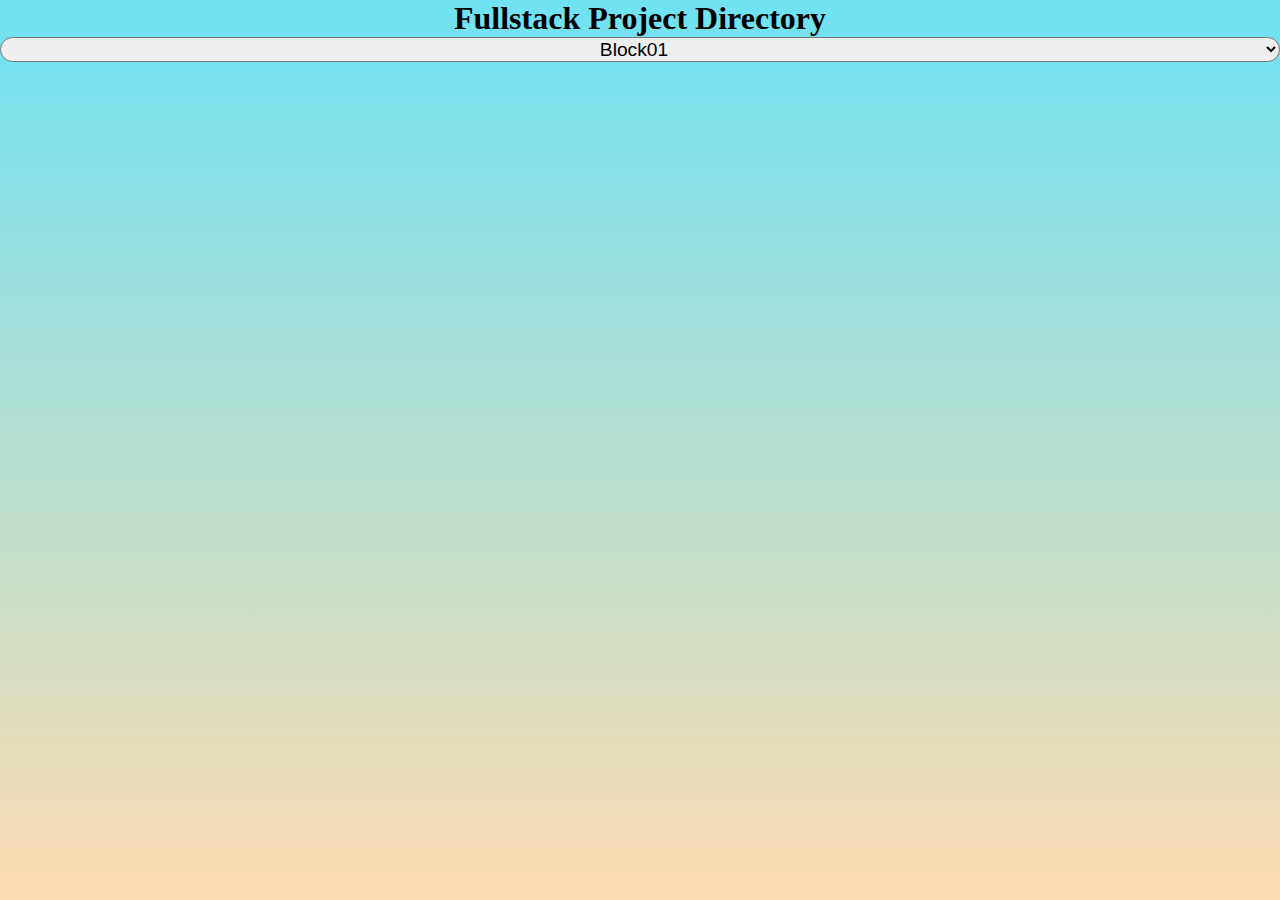
<file: index.html>
<!DOCTYPE html>
<html lang="en">
<head>
  <meta charset="UTF-8">
  <meta http-equiv="X-UA-Compatible" content="IE=edge">
  <meta name="viewport" content="width=device-width, initial-scale=1.0">
  <link rel="stylesheet" href="style.css">
  <title>Project Directory</title>
</head>
<body>

  <h1>Fullstack Project Directory</h1>

  <select onchange="window.location.href=this.value;">

    <option value="#">Block01</option>
    <option value="fullstack/block01/firstWebsite/index.html">-First Website</option>
    <option value="fullstack/block01/hackingGoogle/index.html">-Hacking Google</option>

    <option value="#">Block02</option>
    <option value="fullstack/block02/index.html">-Navigating The GUI</option>

    <option value="#">Block03</option>
    <option value="fullstack/block03/index.html">-Navigating The CLI</option>
  
    <option value="#">Block04</option>
    <option value="fullstack/block04/index.html">-GitHub Workflow</option>
  
    <option value="#">Block05</option>
    <option value="fullstack/block05/index.html">-The Zoo Problem</option>

    <option value="#">Block06</option>
    <option value="fullstack/block06/index.html">-Grocery  List</option>

    <option value="#">Block07</option>
    <option value="fullstack/block07/index.html">-Secure The Vault</option>
  
    <option value="#">Block08</option>
    <option value="fullstack/block08/index.html">-Team Practice</option>

    <option value="#">Block09</option>
    <option value="fullstack/block09/V2/index.html">-Unit 1 Career Simulation: Personal Website Pt I</option>
  
    <option value="#">Block10</option>
    <option value="fullstack/block10/index.html">-The Picasso Painting</option>

  </select>

</body>
</html>
</file>
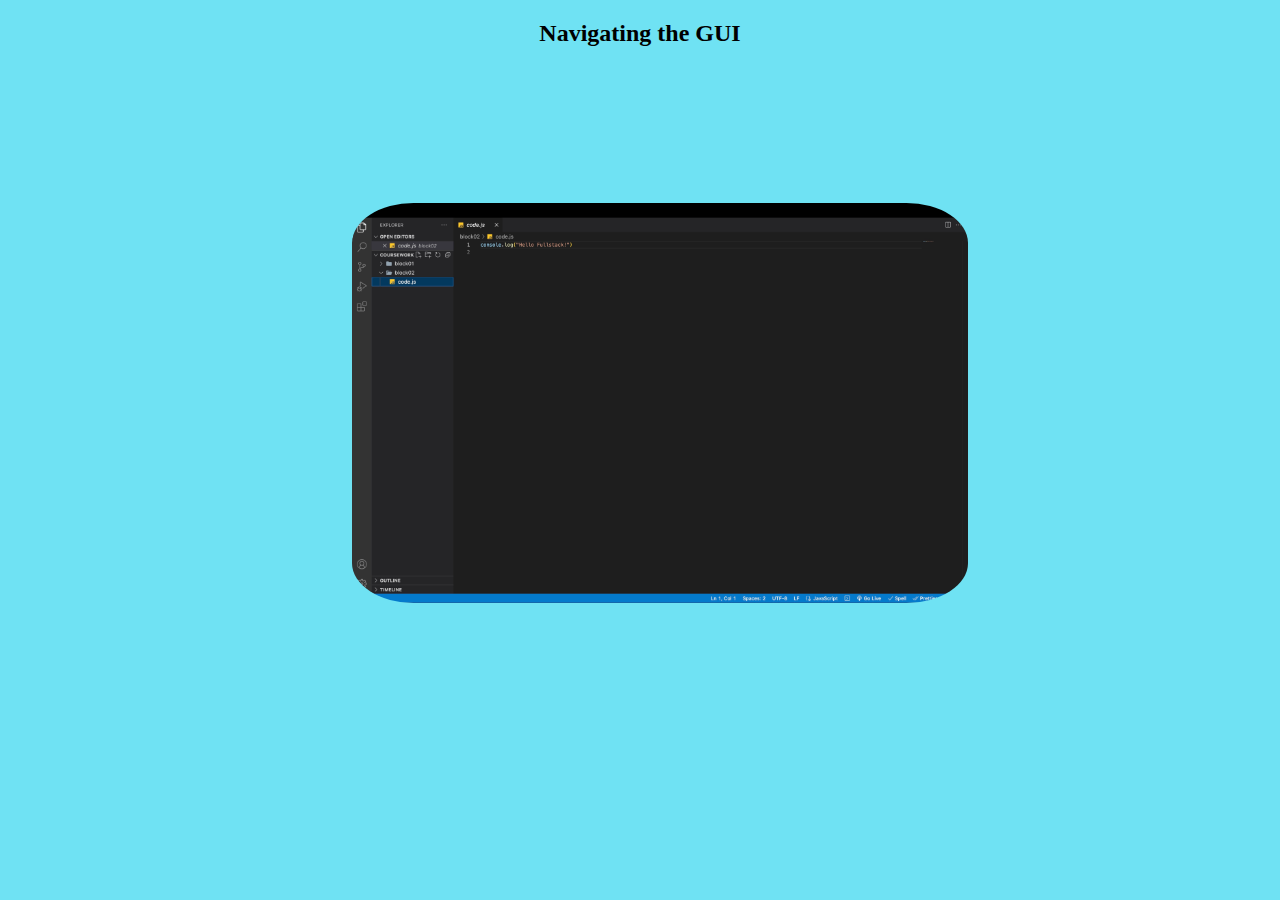
<file: fullstack/block02/index.html>
<!DOCTYPE html>
<html lang="en">
<head>
  <meta charset="UTF-8">
  <meta http-equiv="X-UA-Compatible" content="IE=edge">
  <meta name="viewport" content="width=device-width, initial-scale=1.0">
  <link rel="stylesheet" href="style.css">
  <title>Workshop</title>
</head>
<body>
  
  <h2>Navigating the GUI</h2>
  <ul>
    <li>
      <br><br>
      <img src="Block2.jpg">
    </li>
    </li>
  </ul>

</body>
</html>
</file>
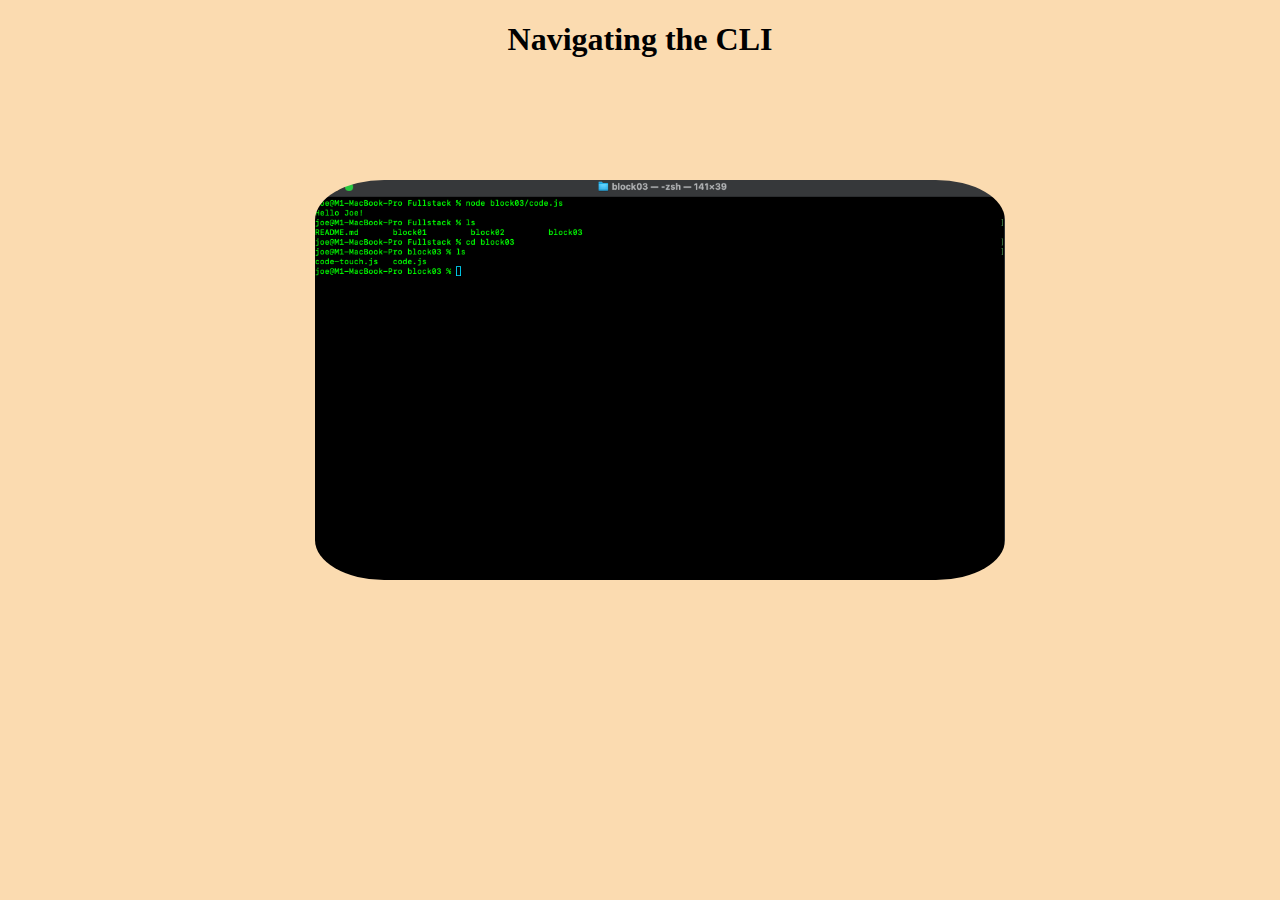
<file: fullstack/block03/index.html>
<!DOCTYPE html>
<html lang="en">
<head>
  <meta charset="UTF-8">
  <meta http-equiv="X-UA-Compatible" content="IE=edge">
  <meta name="viewport" content="width=device-width, initial-scale=1.0">
  <link rel="stylesheet" href="style.css">
  <title>Workshop</title>
</head>

<body>
  <h1>Navigating the CLI</h1>
  <ul>
    <li>
      <img src="Block3Workshop.png">
    </li>
  </ul>

</body>
</html>
</file>
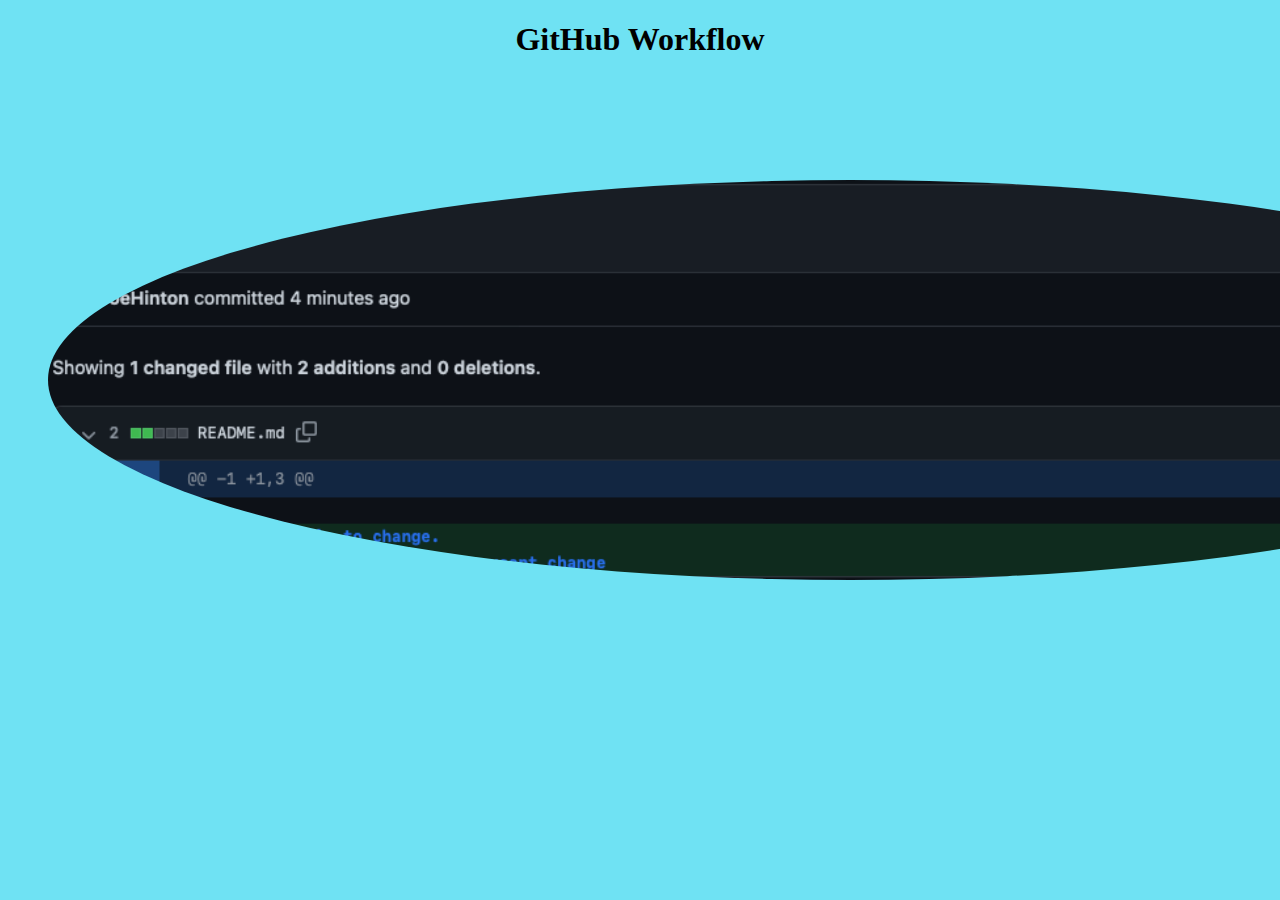
<file: fullstack/block04/index.html>
<!DOCTYPE html>
<html lang="en">
<head>
  <meta charset="UTF-8">
  <meta http-equiv="X-UA-Compatible" content="IE=edge">
  <meta name="viewport" content="width=device-width, initial-scale=1.0">
  <link rel="stylesheet" href="style.css">
  <title>Workshop</title>
</head>

<body>
  <h1>GitHub Workflow</h1>
  <ul>
    <li>
      <img src="workshop.png">
    </li>
  </ul>

</body>
</html>
</file>
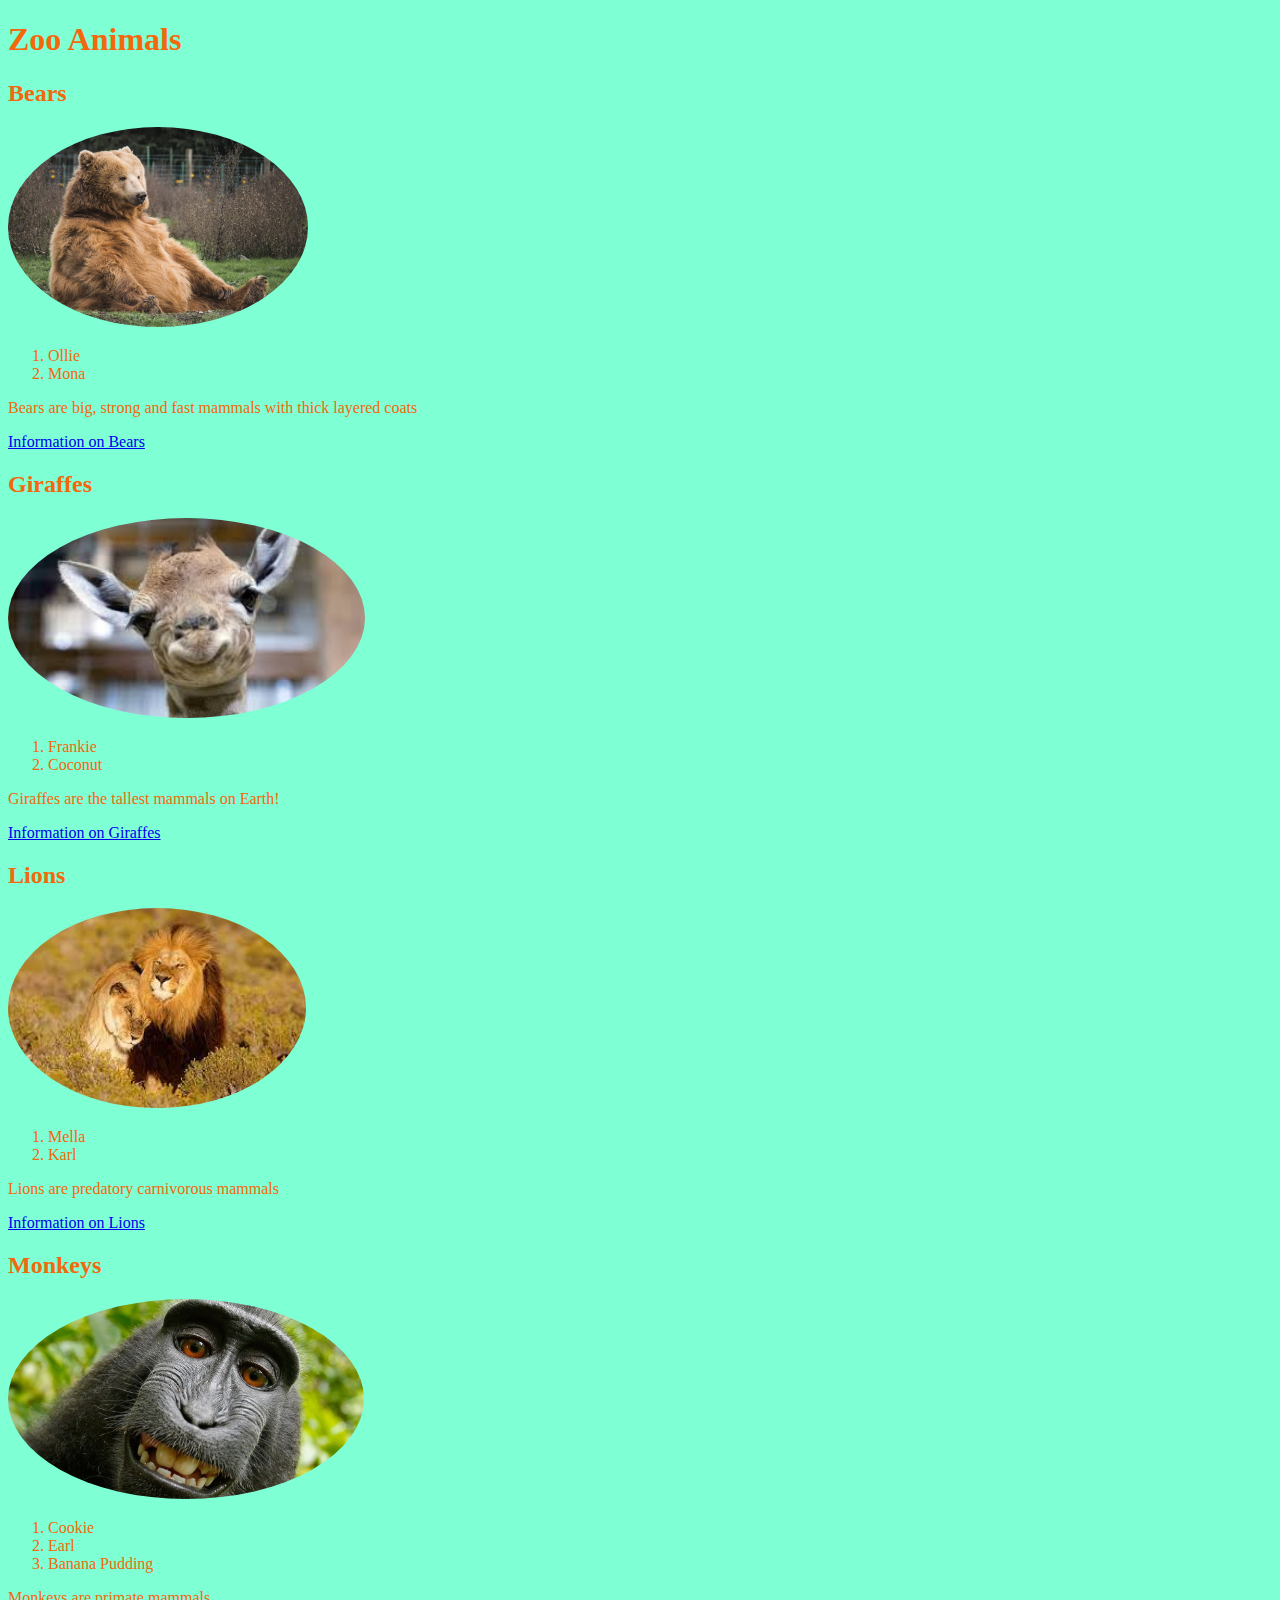
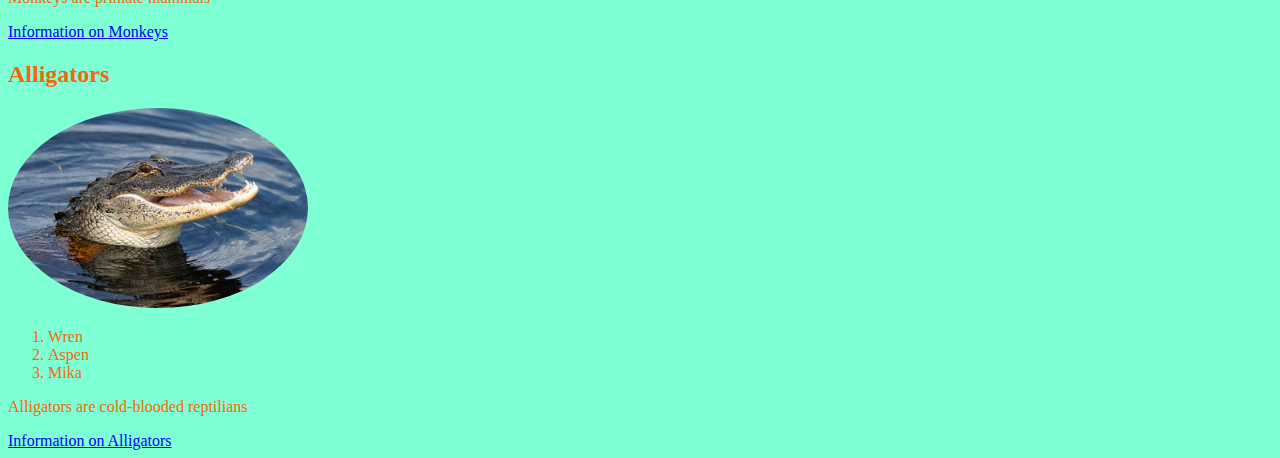
<file: fullstack/block05/index.html>
<!DOCTYPE html>

<html>
<head>
  <link rel="stylesheet" type="text/css" href="styles.css">
  <title>Zoo Animals</title>
</head>
<body>

  <header>
    <h1>Zoo Animals</h1>
  </header>
  
  <!--Section on bears-->
    <h2>Bears</h2>
    <img src="Photos/bear.jpeg">
    <ol>
      <li>Ollie</li>
      <li>Mona</li>
    </ol>
    <p>
     Bears are big, strong and fast mammals with thick layered coats
    </p>
    <a href="https://www.nationalgeographic.com/animals/mammals/facts/bears-grizzly-polar-panda">Information on Bears</a>

  <!--Section on Giraffes-->
    <h2>Giraffes</h2>
    <img src="Photos/giraffe.jpeg"></a>
    <ol>
      <li>Frankie</li>
      <li>Coconut</li>
    </ol>
    <p>
      Giraffes are the tallest mammals on Earth!
    </p>
    <a href="https://kids.nationalgeographic.com/animals/mammals/facts/giraffe">Information on Giraffes</a>

  <!--Section on Lions-->
    <h2>Lions</h2>
    <img src="Photos/lion.jpeg">
    <ol>
      <li>Mella</li>
      <li>Karl</li>
    </ol>
    <p>
      Lions are predatory carnivorous mammals
    </p>
    <a href="https://kids.nationalgeographic.com/animals/mammals/facts/lion">Information on Lions</a>
    
  <!--Section on Monkeys-->
    <h2>Monkeys</h2>
    <img src="Photos/monkey.jpg">
    <ol>
      <li>Cookie</li>
      <li>Earl</li>
      <li>Banana Pudding</li>
    </ol>
    <p>
      Monkeys are primate mammals
    </p>
    <a href="https://kids.nationalgeographic.com/pages/article/monkey-see-monkey-do">Information on Monkeys</a>

  <!--Section on Alligators-->
    <h2>Alligators</h2>
    <img src="Photos/alligator.jpg">
    <ol>
      <li>Wren</li>
      <li>Aspen</li>
      <li>Mika</li>
    </ol>
    <p>
      Alligators are cold-blooded reptilians
    </p>
    <a href="https://www.nationalgeographic.com/animals/reptiles/facts/american-alligator">Information on Alligators</a>

</body>
</html>
</file>
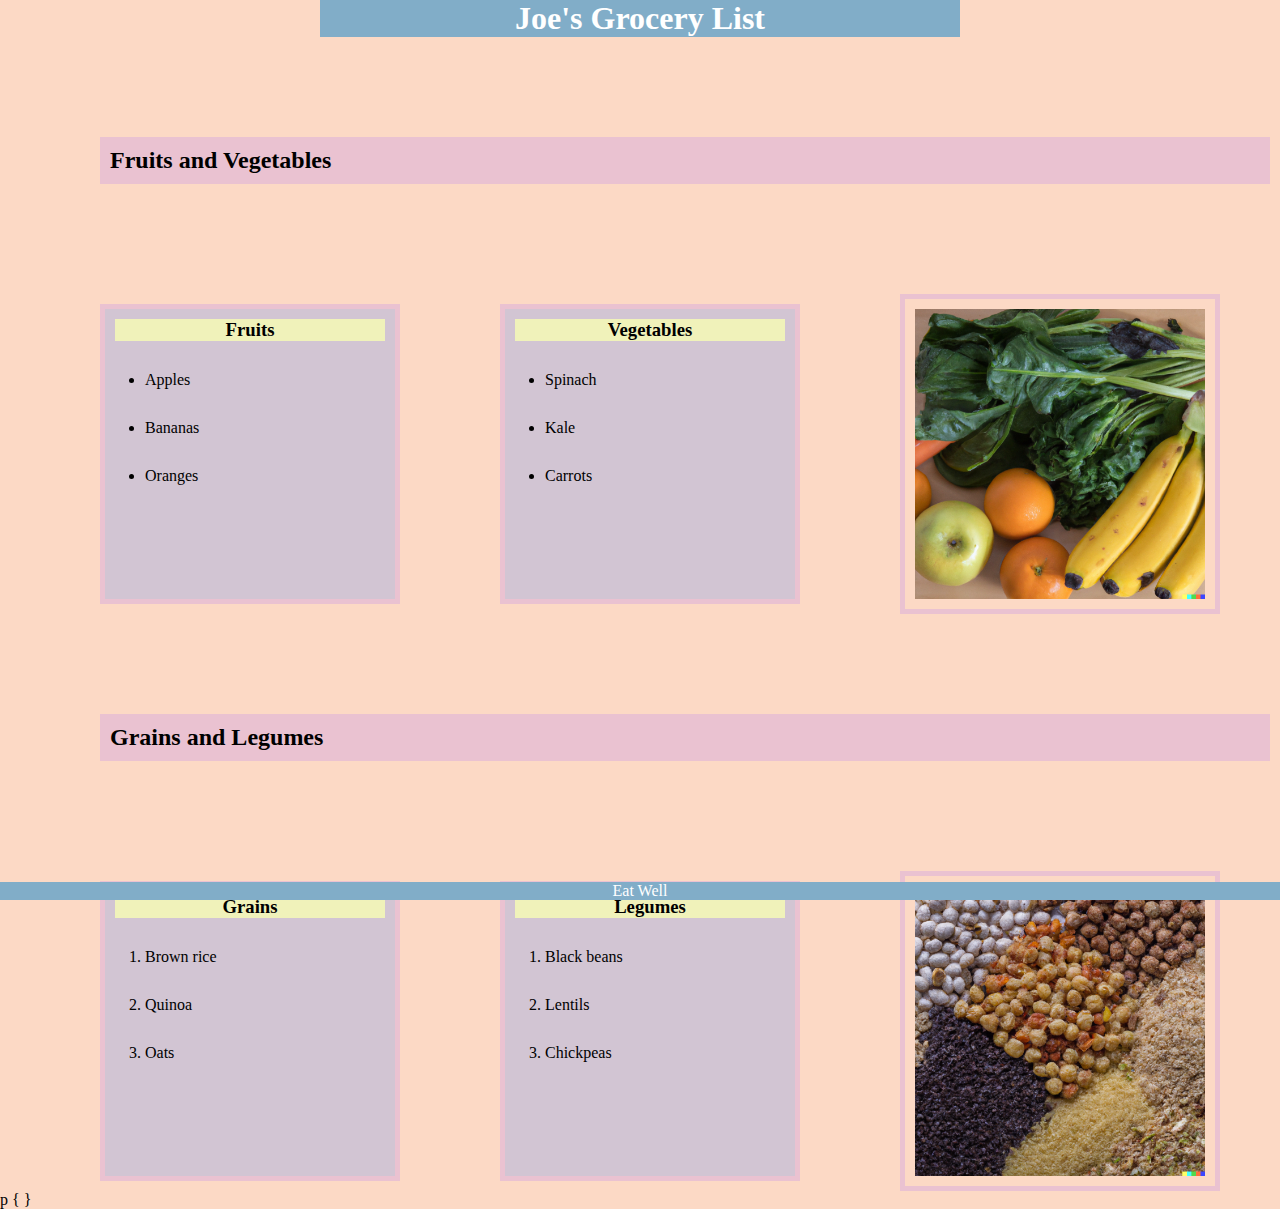
<file: fullstack/block06/index.html>
<!DOCTYPE html>
<html lang="en">
<head>
  <meta charset="UTF-8">
  <meta http-equiv="X-UA-Compatible" content="IE=edge">
  <meta name="viewport" content="width=device-width, initial-scale=1.0">
  <link rel="stylesheet" type="text/css" href="style.css">
  <title>Grocery List</title>

  <!--Internal CSS-->
  <style>
    body {
  background-color: #fcd9c5;
    }
  </style>
</head>
<body>

  <!--Inline CSS-->
  <header style="color: white">
    <h1>Joe's Grocery List</h1>
  </header>

  <h2>Fruits and Vegetables</h2>

  <div class="container">
    <div class="top">
      <section>
          <h3>Fruits</h3>
          <ul>
            <li>Apples</li>
            <li>Bananas</li>
            <li>Oranges</li>
          </ul>
        </section>

        <section>
          <h3>Vegetables</h3>
          <ul>
            <li>Spinach</li>
            <li>Kale</li>
            <li>Carrots</li>
          </ul>

          
        </section>

        <img src="fruits.png" alt="Picture of Fruits and Vegetables">

        
    </div>
  

      <h2>Grains and Legumes</h2>

    <div class="bottom">
      <section>
        <h3>Grains</h3>
        <ol>
          <li>Brown rice</li>
          <li>Quinoa</li>
          <li>Oats</li>
        </ol>
      </section>

      <section>
        <h3>Legumes</h3>
        <ol>
          <li>Black beans</li>
          <li>Lentils</li>
          <li>Chickpeas</li>
        </ol>

        
      </section>
      <img src="grains.png" alt="Picture of Grains and Legumes">

    
    </div>

  </div>
  

  <footer>
    Eat Well
  </footer>
</body>
</html>


p {
  
}
</file>
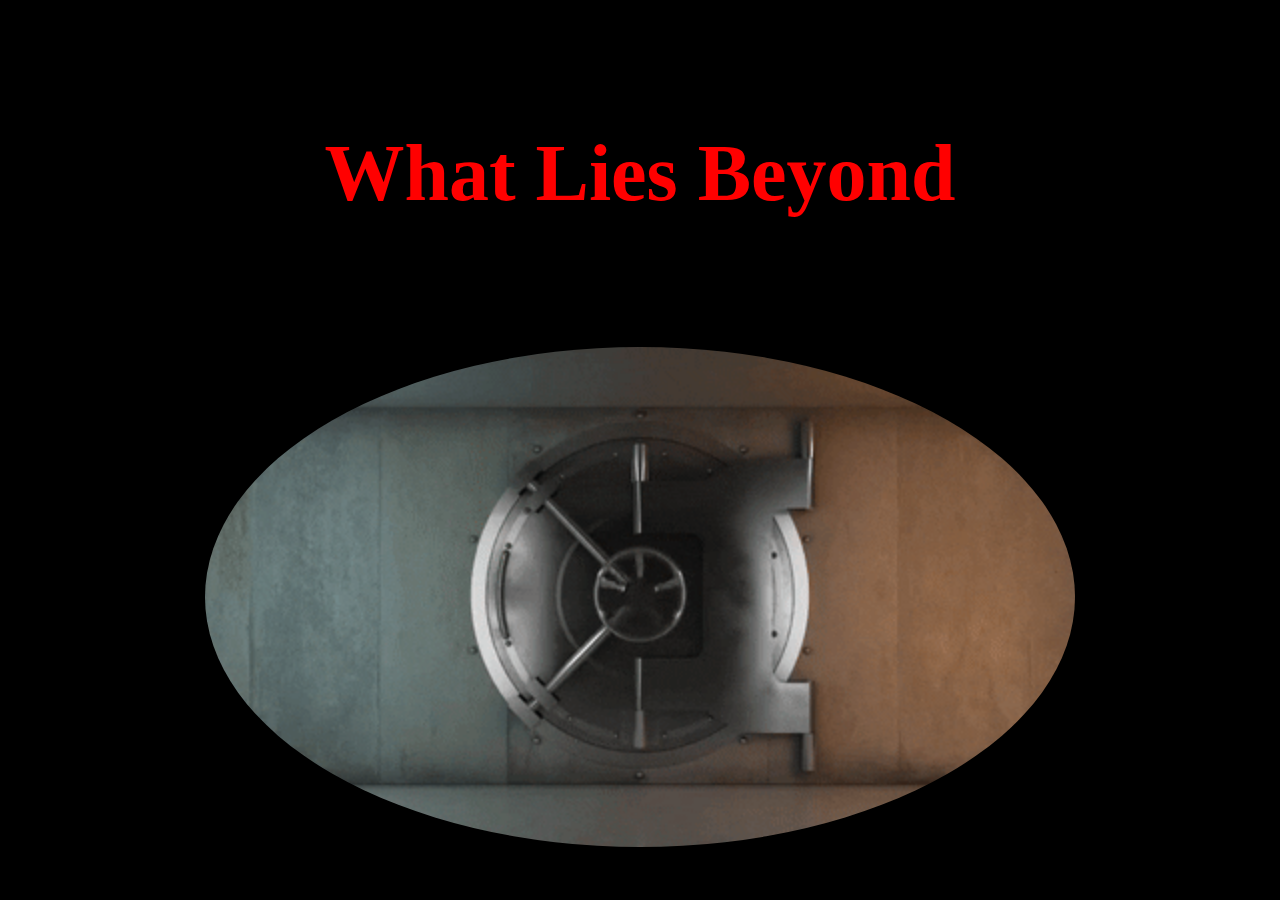
<file: fullstack/block07/index.html>
<!--Create Boilerplate-->
<!--Create page layout (Add major HTML semantic elements)-->
<!--Add picture/video of a closed vault that opens when the vault key is used-->


<!--Boilerplate-->
<!DOCTYPE html>
<html lang="en">
<head>
  <meta charset="UTF-8">
  <meta http-equiv="X-UA-Compatible" content="IE=edge">
  <meta name="viewport" content="width=device-width, initial-scale=1.0">
  <link rel="stylesheet" type="text/css" href="style.css">
  <title>Vault 101</title> 
</head>
<body>

<!--major html semantic tags (header/h1)-->
  <header>
    <h1>
      What Lies Beyond
    </h1>
  </header>

<!--major html semantic tags (main, section, img)-->
  <main>
    <section>
      <img src="vaultgif.gif" alt="Gif of a vault opening">
    </section>
  </main>

<!--What is always in front of you but can’t be seen?-->
  <footer>
    The real prize is this hidden footer text!
  </footer>

<!--put script at the end of the page to prevent load errors-->
<script src="script.js"></script>
</body>
</html>
</file>
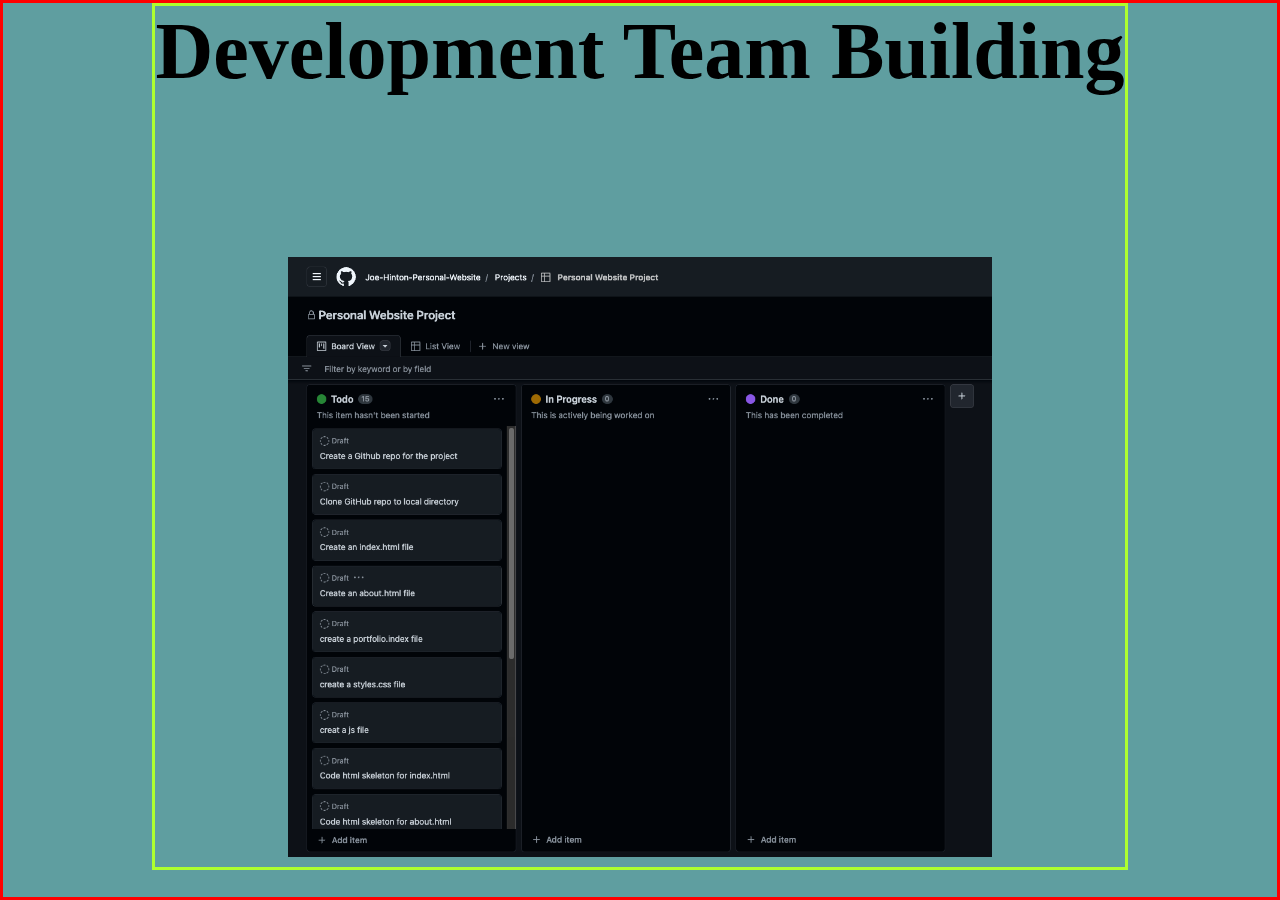
<file: fullstack/block08/index.html>
<!DOCTYPE html>
<html lang="en">
<head>
  <meta charset="UTF-8">
  <meta http-equiv="X-UA-Compatible" content="IE=edge">
  <meta name="viewport" content="width=device-width, initial-scale=1.0">
  <link rel="stylesheet" href="styles.css">
  <title>Dev Team Practice</title>
</head>
<body>
  <article>
    <section>
      <h1>Development Team Building</h1>
      <a href="Block08Workshop.png" target="_blank">
        <img src="Block08Workshop.png">
      </a>
    </section>
  </article>
</body>
</html>
</file>
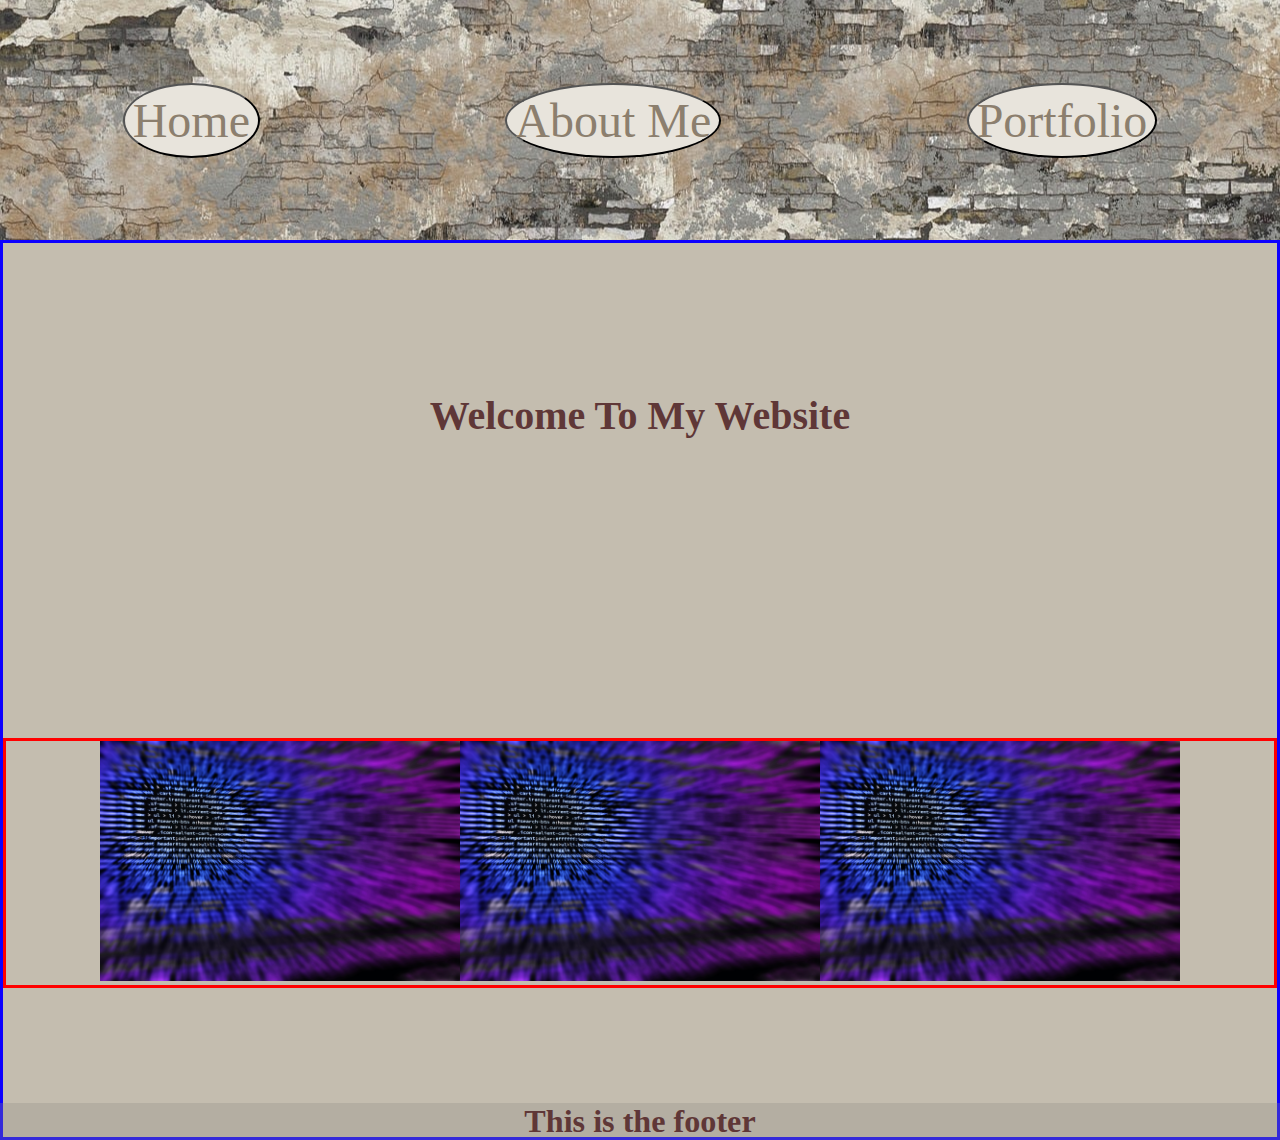
<file: fullstack/block09/index.html>
<!--link css/js files-->
<!--create content for main section-->
<!--create content for footer section-->

<!DOCTYPE html>
<html lang="en">
<head>
  <meta charset="UTF-8">
  <meta http-equiv="X-UA-Compatible" content="IE=edge">
  <meta name="viewport" content="width=device-width, initial-scale=1.0">
  <link rel="stylesheet" type="text/css" href="style.css">
  <title>Joe's Website</title>
</head>
<body>

<!--header is a global element-->
  <header>
    <nav>
      <button onclick="window.location.href='index.html'">Home</button>
      <button onclick="window.location.href='about.html'">About Me</button>
      <button onclick="window.location.href='portfolio.html'">Portfolio</button>
    </nav>
  </header>

<!--image for li is a placeholder. images will link to external pages-->
  <main class="mainIndex">
    <h1>Welcome To My Website</h1>
    <ul>
      <li>
        <a href="#">
          <img class="indexImage" src="img/photo1.jpg">
        </a>
      </li>
      <li>
        <a href="#">
          <img class="indexImage" src="img/photo1.jpg">
        </a>
      </li>

      <li>
        <a href="#">
          <img class="indexImage" src="img/photo1.jpg">
        </a>
      </li>


    </ul>
  </main>


  <footer>
    <h6>This is the footer</h6>
  </footer>
  <script src="javascript.js"></script>
</body>
</html>
</file>
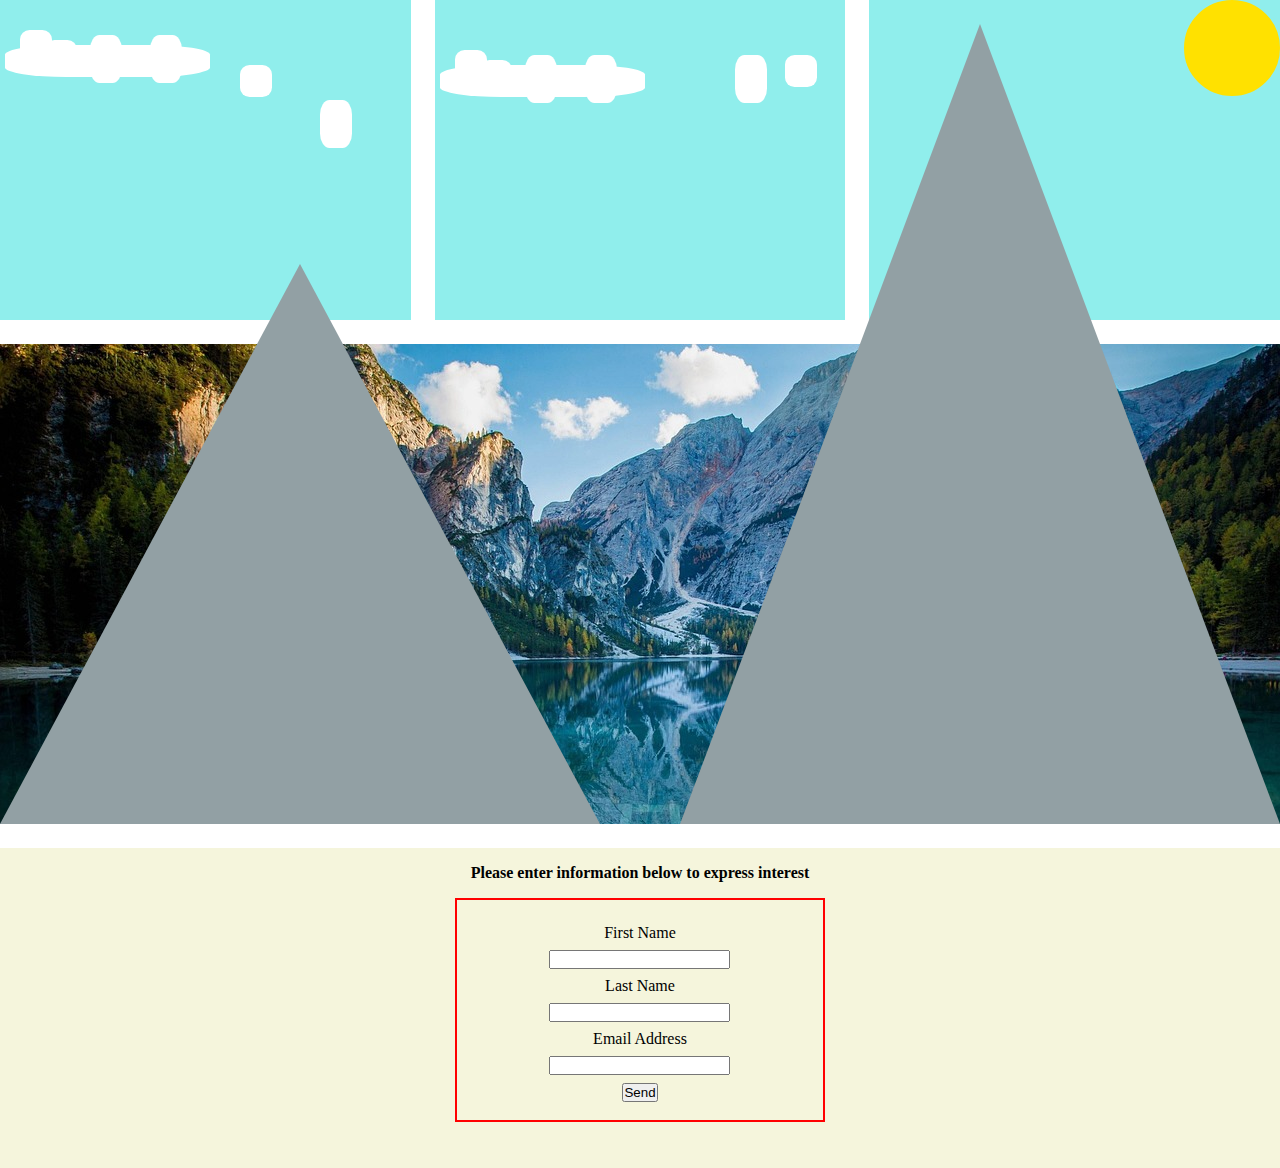
<file: fullstack/block10/index.html>
<!--focus on structure-->
<!--build a layout using grid-->
<!--build a form following -->

<!DOCTYPE html>
<html lang="en">
<head>
  <meta charset="UTF-8">
  <meta http-equiv="X-UA-Compatible" content="IE=edge">
  <meta name="viewport" content="width=device-width, initial-scale=1.0">
  <link rel="stylesheet" href="styles.css">
  <title>Document</title>
</head>
<body>
  <main class="grid-container">

    <article class="article1 grid-col-span-2">
      <section class="article1-section1">
        <p></p>
        <p></p>
        <p></p>
        <p></p>
        <p></p>
        <p></p>
        <p></p>
        
      </section>

    </article>
    <article class="article2 grid-col-span-2">
      <section class="article2-section1">
        <p></p>
        <p></p>
        <p></p>
        <p></p>
        <p></p>
        <p></p>
        <p></p>
      </section>
    </article>
    <article class="article3 grid-col-span-2">
      <section class="article3-section1">
        <p></p>
      </section>
    </article>
    <article class="article4 grid-col-span-6">
      <div class="arrow-up"></div>
      <div class="arrow-up2"></div>
    </article>
    <article class="article5 grid-col-span-6">
      <section class="article5-section1">
        <h5> Please enter information below to express interest</h5>
        <form id="form1" action="thanks.html" method="post">
          <label form="form1" for="firstName">First Name</label>
          <input type="text">
          <label form="form1" for="LastName">Last Name</label>
          <input type="text">
          <label form="form1" for="email">Email Address</label>
          <input type="email">
          <input type="submit" value="Send">
          <label form="form1" for="submit"></label>
        </form>
      </section>
    </article>
    
  </main>

<script src="script.js"></script>
</body>
</html>
</file>
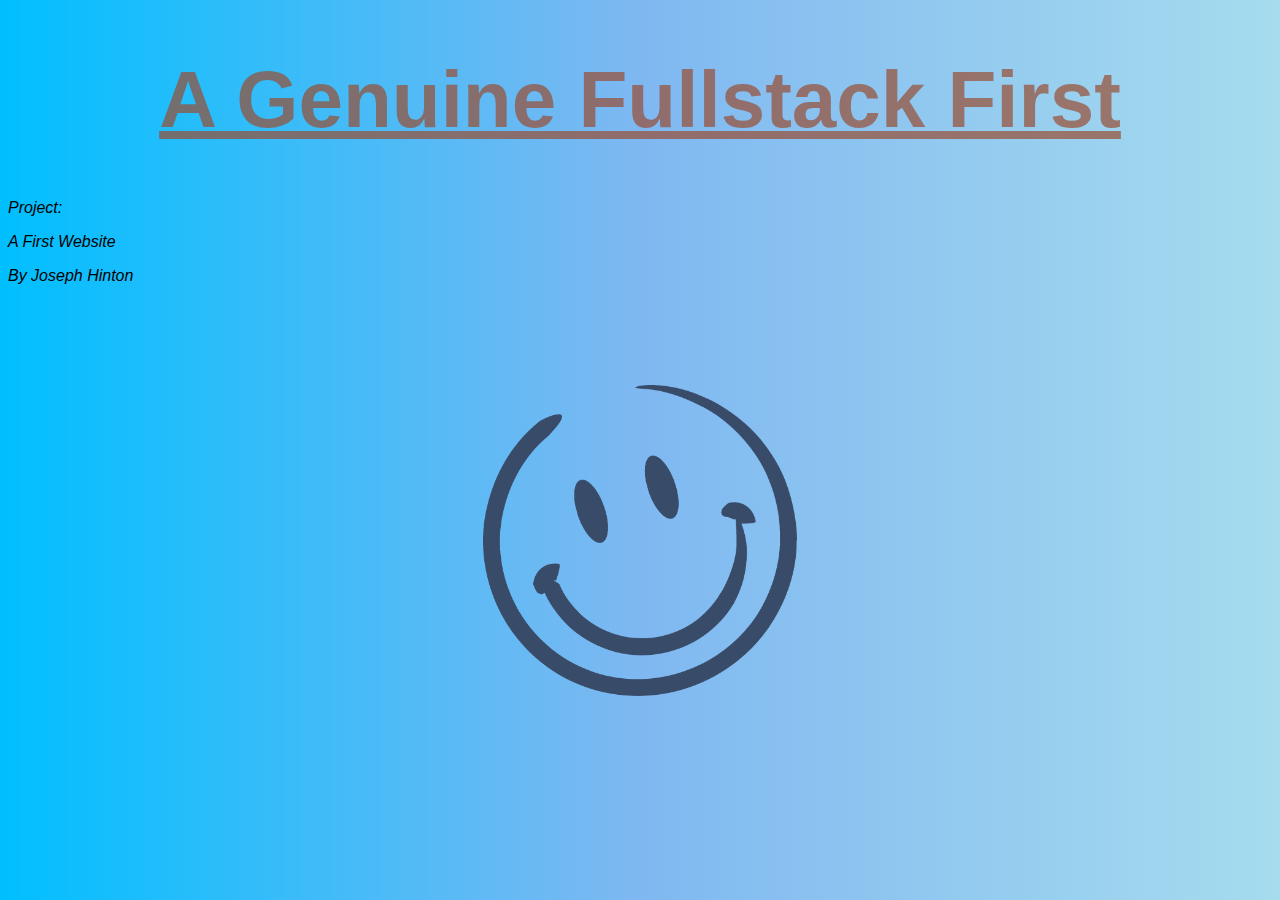
<file: fullstack/block01/firstWebsite/index.html>
<!DOCTYPE html>
<html lang="en">
<head>
  <meta charset="UTF-8">
  <meta http-equiv="X-UA-Compatible" content="IE=edge">
  <meta name="viewport" content="width=device-width, initial-scale=1.0">
  <link rel="stylesheet" href="style.css">
  <title>First Website</title>
</head>
<body>
  
  <h1>A Genuine Fullstack First</h1>

    <p>Project:</p>
    <p>A First Website</p>
    <p>By Joseph Hinton</p>

  <div>

    <img src="../Photos/5a3751625c3137.0344149515135747543776.png">

  </div>



  

</body>
</html>
</file>
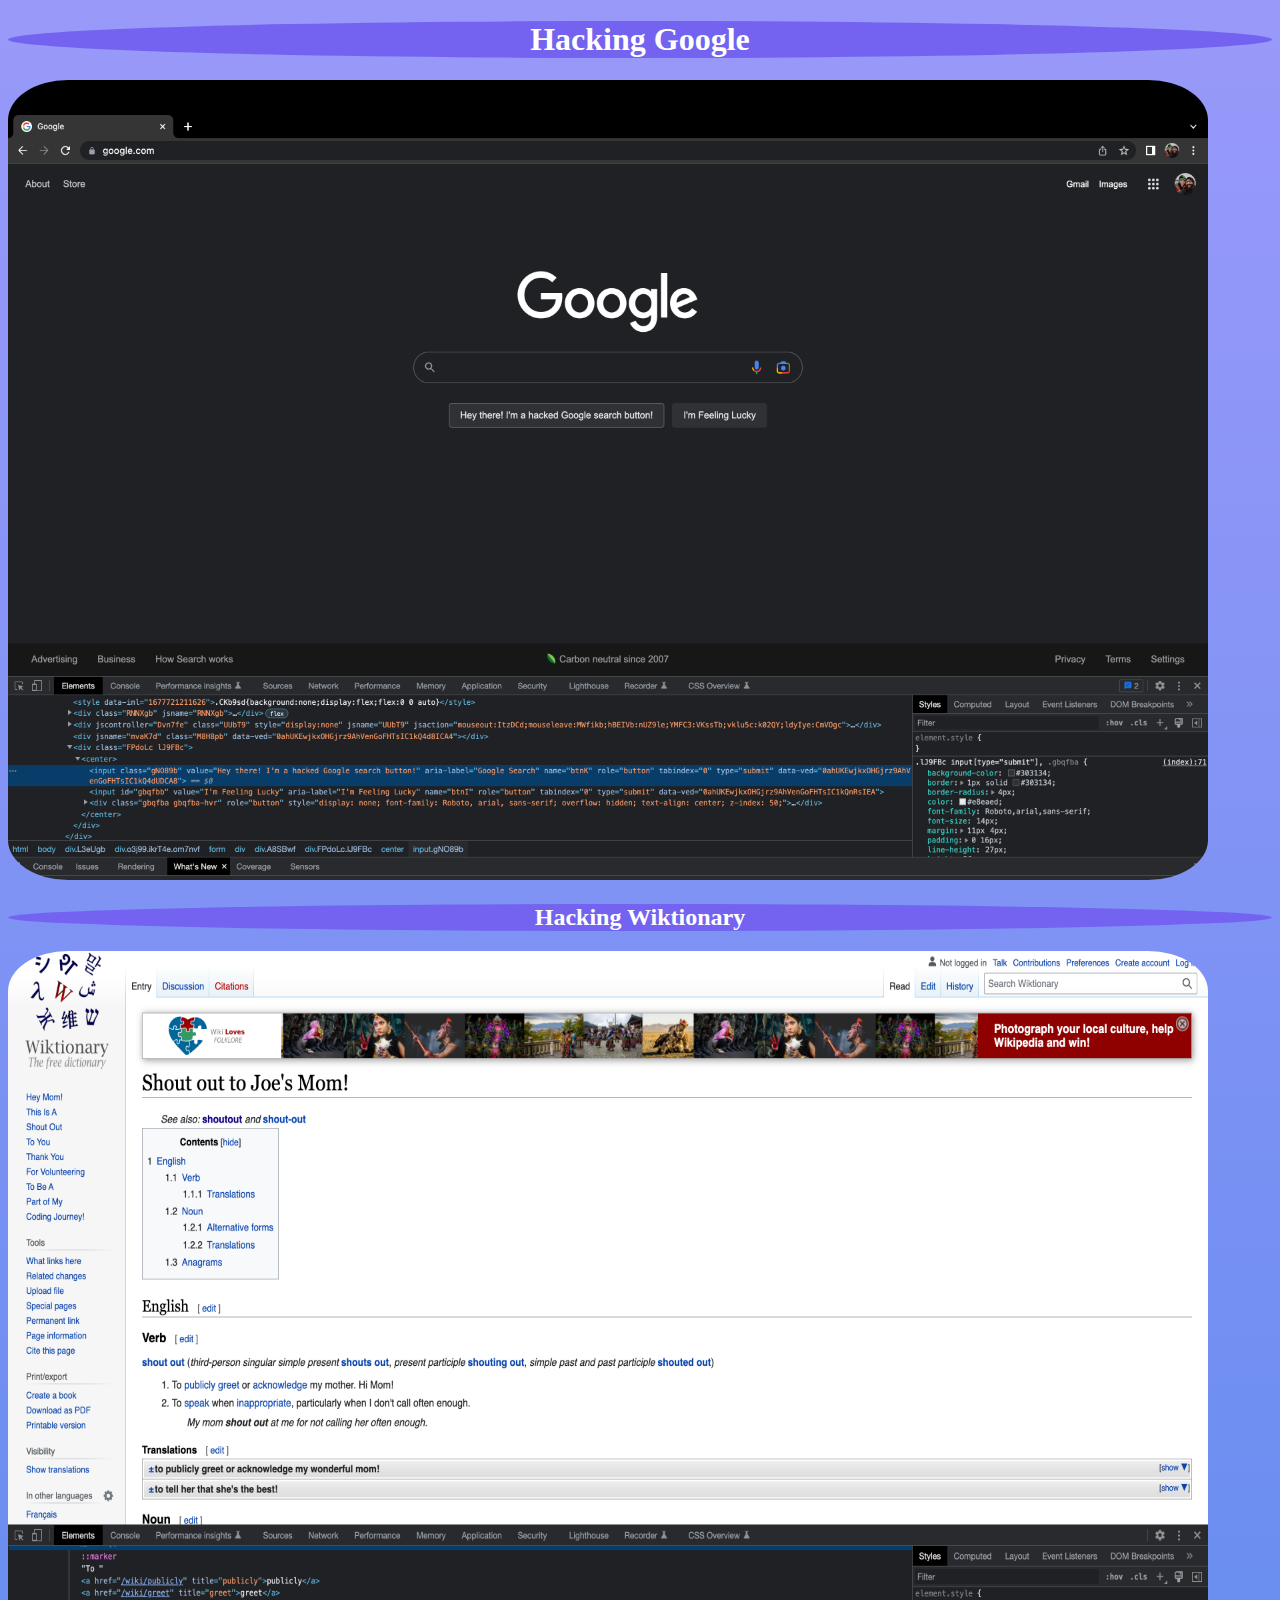
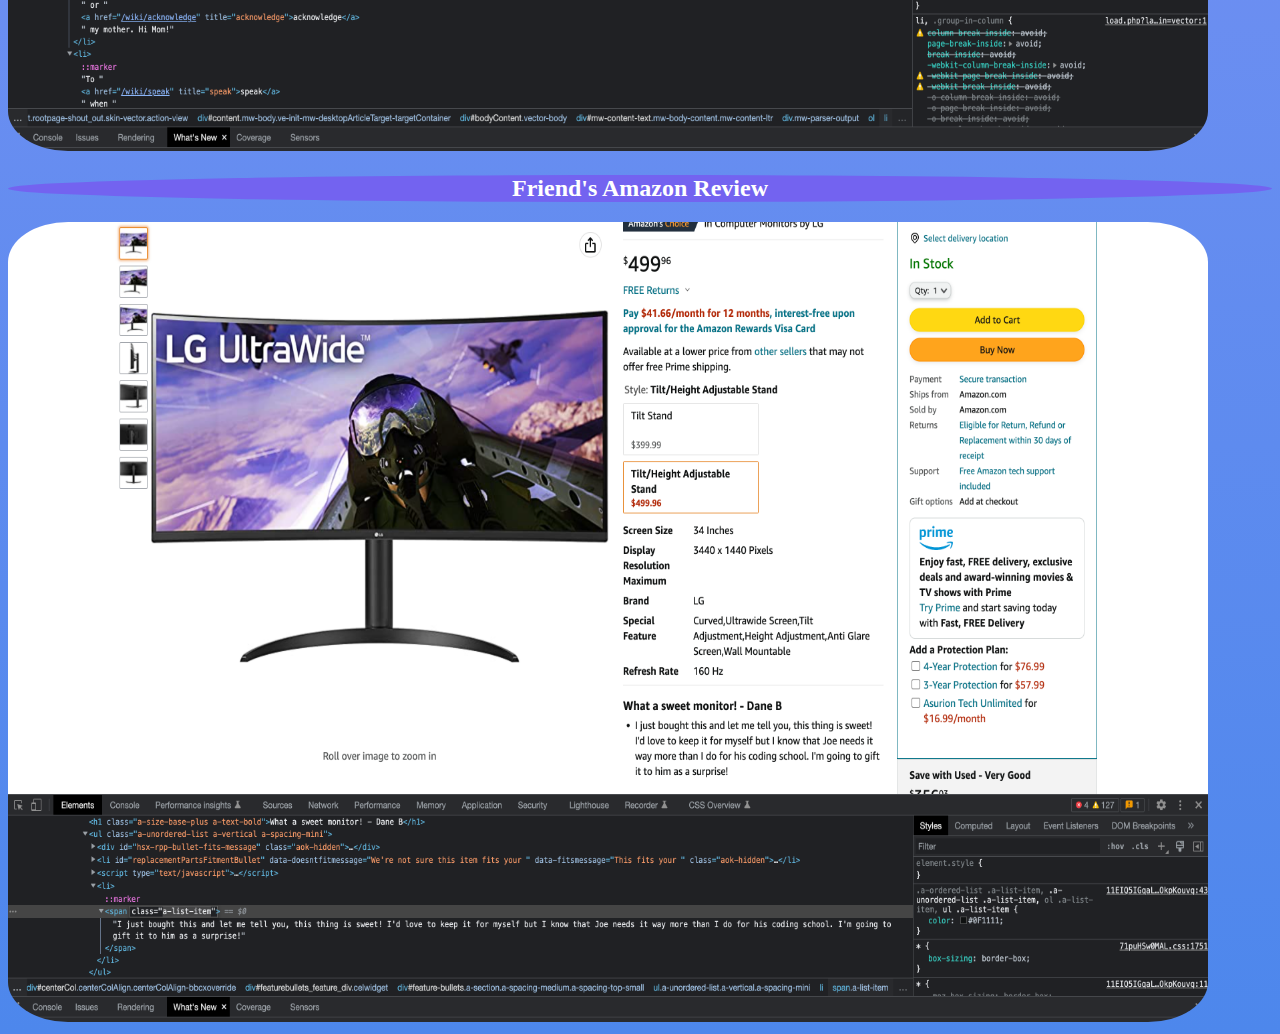
<file: fullstack/block01/hackingGoogle/index.html>
<!DOCTYPE html>
<html lang="en">
<head>
  <meta charset="UTF-8">
  <meta http-equiv="X-UA-Compatible" content="IE=edge">
  <meta name="viewport" content="width=device-width, initial-scale=1.0">
  <link rel="stylesheet" href="style.css">
  <title>Hacking Google</title>
</head>
<body>

  <h1>Hacking Google</h1>

  <div class="top">
    <img src="../Photos/hackGoogle.png">
  </div>

  <div class="bottom">

    <h2>Hacking Wiktionary</h2>

      <img src="../Photos/hackWiki.png">

    <h2>Friend's Amazon Review</h2>

      <img src="../Photos/amazonReview.png">

    

  </div>
    


  
</body>
</html>
</file>
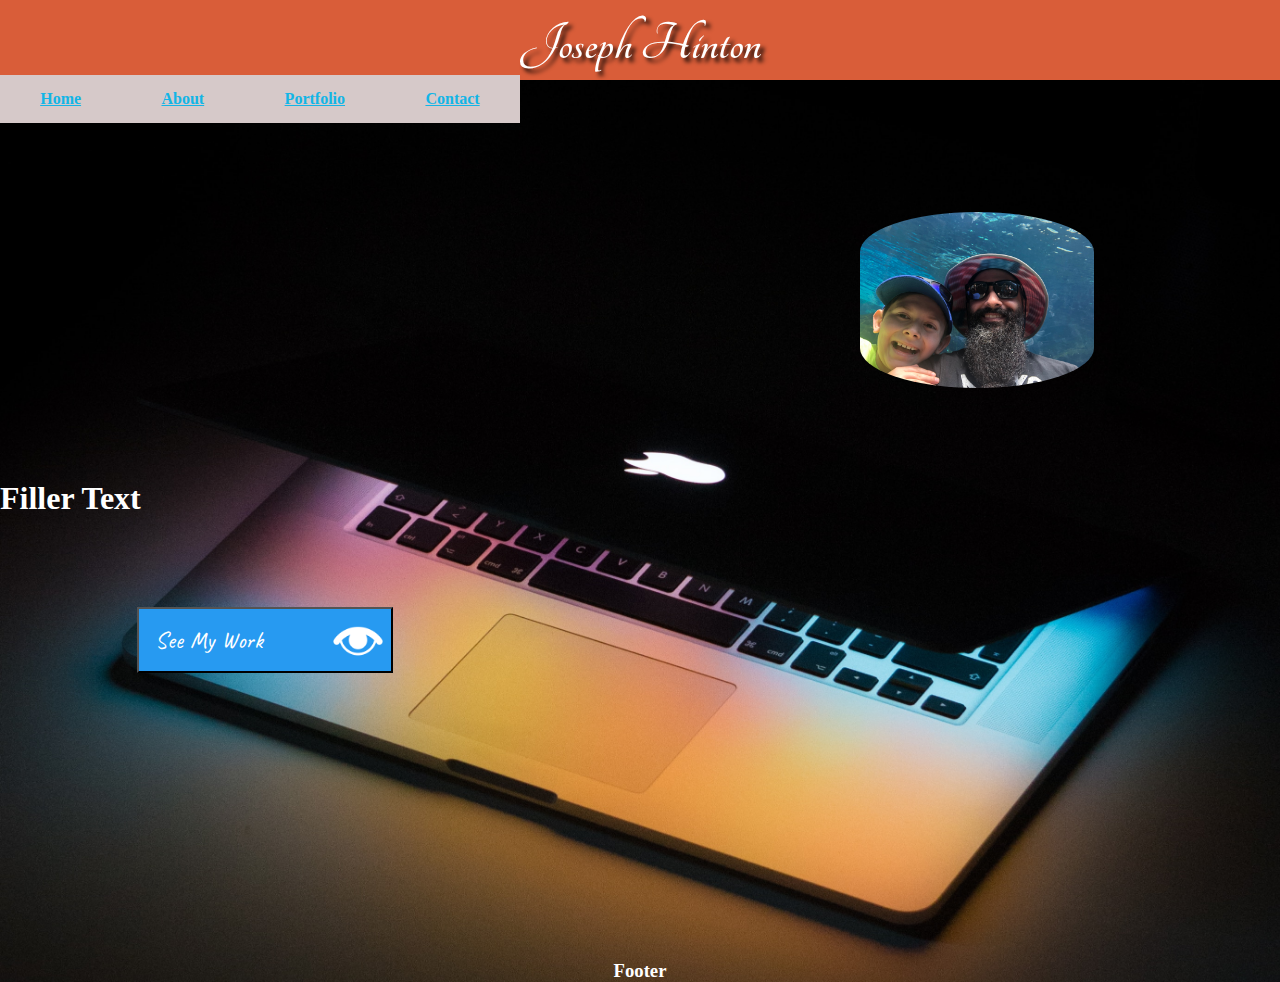
<file: fullstack/block09/v3/index.html>
<!-- 
  -build a responsive mobile layout to start
  -show name at the top next to a hamburger nav menu
  -show sidebar next to content
  -show footer at the bottom
  -use a personal image in the content box
  -use icons as links to social websites
  -
-->

<!DOCTYPE html>
<html lang="en">
<head>
  <meta charset="UTF-8">
  <meta name="viewport" content="width=device-width, initial-scale=1.0">
  <meta name="description" content="">
  <link rel="stylesheet" type="text/css" href="styles.css">
  <link rel="stylesheet"
          href="https://fonts.googleapis.com/css?family=Tangerine">
  <link rel="preconnect" href="https://fonts.googleapis.com">
  <link rel="preconnect" href="https://fonts.gstatic.com" crossorigin>
  <link href="https://fonts.googleapis.com/css2?family=Caveat:wght@500&display=swap" rel="stylesheet"> 
  <title>Welcome</title>
</head>
<body>
  <main class="index-grid-container">
      <article class="name col-span4">
        <h3>Joseph Hinton</h3>
      </article>

      <article class="index-nav-bar">
         
            <a href="index.html">Home</a>
            <a href="about.html">About</a>
            <a href="portfolio.html">Portfolio</a>
            <a href="contact.html">Contact</a>
            
      </article>
  

    </article>

    <article class="index-sidebar">
      <h1>Filler Text</h1>
    </article>

    <article class="index-content">
      <img src="../img/IMG_3394.jpeg" alt="">
    </article>

    <article class="footer col-span4">
      <h3>Footer</h3>
    </article>

    <article class="index-button">
      <button>See My Work</button>
      <img src="../img/white-eye-icon-3.png" alt="">
      
    </article>

  </main>
  
<script src="javascript.js"></script>
</body>
</html>
</file>
<file: style.css>
* {
  box-sizing: border;
  padding: 0;
  margin: 0;
}

html {

}

body {
  display: flex;
  flex-direction: column;
  text-align: center;
  background: linear-gradient(to bottom, #6fe2f3,#fbdbb0);
  background-repeat: no-repeat;
  min-height: 100vh;
  max-width: 100vw;
 
 
  
 
}

select {
  font-size: larger;
  border-radius: 1em;
  text-align: center;
}
</file>
<file: fullstack/block02/style.css>
body {
  text-align: center;
  background-color: #6fe2f3;
}

li {
  list-style-type: none;
}

img {
  height: 400px;
  margin-top: 100px;
  border-radius: 10%;
  transition: transform 0.3s ease-in-out;
}

img:hover {
  transform: scale(1.4);
}
</file>
<file: fullstack/block03/style.css>
body {
  text-align: center;
  background-color: #fbdbb0;
}

li {
  list-style-type: none;
}

img {
  height: 400px;
  margin-top: 100px;
  border-radius: 10%;
  transition: transform 0.3s ease-in-out;
}

img:hover {
  transform: scale(1.4);
}
</file>
<file: fullstack/block04/style.css>
body {
  text-align: center;
  background-color: #6fe2f3;
}

li {
  list-style-type: none;
}

img {
  height: 400px;
  width:fit-content;
  margin-top: 100px;
  border-radius: 50%;
  transition: transform 1.3s ease-in-out;
}


img:hover {
  border-radius: 0;
  box-shadow: 50px 50px 50px #00b4a5c3;
}
</file>
<file: fullstack/block05/styles.css>
body {
  background-color: aquamarine;
  color: rgb(243, 104, 12);
}

img {
  height: 200px;
  border-radius: 50%;
}
</file>
<file: fullstack/block08/styles.css>
* {
  box-sizing: border-box;
  padding: 0;
  margin: 0;
}

body {
  display: flex;
  justify-content: center;
  align-items: flex-start;
  min-height: 100vh;
  background-color: cadetblue;
  border: red 3px solid;
}

section {
  text-align: center;
  font-size: 2.5em;
  align-items: center;
  border: greenyellow 3px solid;
}
img {
  height: 300px;
  margin-top: 5rem;
}

@media (min-width: 768px)  {

  img {
    height: 600px;
    margin-top: 10rem;
  }
}

@media (min-width: 1800px)  {
  img {
    height: 800px;
    margin-top: 5rem;
  }
}
</file>
<file: fullstack/block09/style.css>
/* make pages responsive */
/* set height and width of page(s) */
/* create a persistent header and use globally */
/* style index */
/* style about */
/* style portfolio */


/*---------- applied across all pages ----------*/
* { 
  margin: 0;
  padding: 0;
  box-sizing: border-box;
}
  p a:visited {
    color: black;
  }

body { 
  min-height: 100vh;
  position: relative;
  display: flex;
  flex-direction: column;
  align-items: center;
  min-height: 100vh;
  background-color: rgb(196, 189, 175);
  color: rgb(95, 55, 55);
  font-family: 'Amatic SC', cursive;
  }

 h1 {
  text-align: center;
  font-size: 2.5rem;
 }

 


 /* header is made persistent by the fixed position.  */
 header {
  position: fixed;
  height: 15em;
  width: 100%;
  background-image: url(img/header3.jpg);
  background-size:cover;
  background-position: center;
  
}

 nav {
  display: flex;
  flex-wrap: wrap;
  height: 100%;
  justify-content: space-around;
  align-items: center;
  font-size: 4em;
  
}

button {
  display: flex;
  justify-content: center;
  align-items: center;
  padding: .5rem;
  border-radius: 50%;
  font-family: 'Amatic SC', cursive;
  font-size: 3rem;
  background-color: rgb(232, 228, 220);
  color: rgb(140, 127, 110);

}

main {
  margin-top: 15rem;
}



footer {
  min-width: 100vw;
  background-color: rgb(143, 140, 133, .3);
  text-align: center;
  font-size: 3em;
  position: absolute;
  bottom: 0;
  
}


/*---------- index.html styles ----------*/
  .mainIndex {
  display: flex;
  flex-direction:column;
  min-height: 100vh;
  min-width: 100vw;
  border: rgb(13, 0, 255) solid 3px;
  justify-content: space-around;
}

  .mainIndex ul {
  display: flex;
  flex-direction: row;
  flex-wrap: wrap;
  height: 100%;
  border: red 3px solid;
  justify-content: center;
  align-items: center;
  list-style-type: none;
}

  .mainIndex li{
    padding: 0;
    margin: 0;
  }

  .indexImage {
  height: 15rem;
}


/*---------- about.html styles ----------*/
.mainAbout {
  display: flex;
  flex-direction: column;
  justify-content: space-around;
  align-items: center;
  min-width: 100%;
}

.mainAbout section {
  display: flex;
  flex-direction: column; 
  justify-content: space-evenly;
  height: 100%;
  min-width: 100%;
}

  /* positions Short Bio h5 to top of the parent box */
#about-section1 {
  display: flex;
  justify-content:flex-start;
  
}

#about-section1 p {
  display: flex;
  font-size: 1.25rem;
  
}


.mainAbout h5 {
  font-size: 2em;
  text-align: center;
  background-color: rgb(165, 160, 151);
}

.mainAbout section ul {
  display: flex;
  flex-grow: 1;
  flex-direction: column;
  justify-content: space-around;
  padding: 1em;
  
}

.mainAbout section li {
  margin-left: 25px;
}

.mainAbout section p {
  margin: .5rem;
}

/*---------- portfolio.html styles ----------*/
  
  
.mainPort {
  display: flex;
  flex: 1 1 0;
  flex-direction: column;
  justify-content: space-evenly;
  min-width: 360px; 
  
}

.mainPort section  {
  display: flex;
  border: red 3px solid;
  align-items: center;
  width: 50%;
}

.mainPort section ul {
  /* display: flex;
  flex-direction: column;
  justify-content:space-evenly; */
  text-align: center;
  height: 100%;
  list-style-type: none;
  font-size: 2rem;
 }

.imgPort {
  width: 25rem;
}

.container-port-footer {

  position: relative;
  min-width: 100%;
}

.port-footer {
  position: absolute;
  border: red 3px solid;
  
}

/* -----Portfolio2----- */

.port-container {
  display: grid;

  grid-template-columns: repeat(4, 1fr);
  height: 100vh;
  min-width: 100vw;
  border: red solid 3px;
}

.port-container img {
  height: 3rem;
}


/* Portfolio media queries */
@media (max-width: 360px) {
  

  .mainPort {
    flex-direction: column;
    justify-content: flex-start;
    min-height: 100%;
    
  }

  .mainPort section {
    width: 100%;
  }

  

  .imgPort {
    height: 100%;
    width: 100%;
  }


}
</file>
<file: fullstack/block10/styles.css>
/*  */

* {
  box-sizing: border-box;
  padding: 0;
  margin: 0;
}

main {
  min-height: 100vh;
}

.grid-col-span-2 {
  grid-column: span 2;
}

.grid-col-span-6 {
  grid-column: span 6;
}

.grid-container {
  display: grid;
  gap: 1.5rem;
  grid-template-columns: repeat(6, 1fr);
 
}

.article1 {
  position: relative;
  display: flex;
  justify-content: center;
  align-items: center;
  /* height: 10rem; */
  background-color: rgb(144, 238, 236);
  
}

  .article1-section1 p:nth-of-type(1) {
    position: absolute;
    top: 30px;
    left: 20px;
    max-width: 50%;
    min-height: 2rem;
    border: #ffffff solid 1rem;
    border-radius: 30%;
    }

  .article1-section1 p:nth-of-type(2) {
    position: absolute;
    top: 40px;
    left: 45px;
    border: white solid 1rem;
    border-radius: 30%;
    max-width: 65%;
    
  }

  .article1-section1 p:nth-of-type(3) {
    position: absolute;
    top: 45px;
    left: 5px;
    border: #ffffff solid 1rem;
    background-color: white;
    border-radius: 30%;

    min-width: 50%;
  
  }

.article2 {
  position: relative;
  background-color: rgb(144, 238, 236);
  }



  .article2-section1 p:nth-of-type(1) {
    position: absolute;
    top: 50px;
    left: 20px;
    max-width: 50%;
    min-height: 2rem;
    border: #ffffff solid 1rem;
    border-radius: 30%;
    }

  .article2-section1 p:nth-of-type(2) {
    position: absolute;
    top: 60px;
    left: 45px;
    border: white solid 1rem;
    border-radius: 30%;
    max-width: 65%;
    
  }

  .article2-section1 p:nth-of-type(3) {
    position: absolute;
    top: 65px;
    left: 5px;
    border: #ffffff solid 1rem;
    background-color: white;
    border-radius: 30%;

    min-width: 50%;
  
  }

.article3 {
display: flex;
justify-content: flex-end;
background-color: rgb(144, 238, 236);

}

  .article3-section1 p:nth-of-type(1) {
      
    border: rgb(255, 225, 0) solid 3rem;
    height: 3rem;
    width: 3rem;
    
    border-radius: 50%;
    
  }

/* positioning triangle */
.article4 {
  display: flex;
  justify-content: flex-end;
  align-items: flex-end;
  background-color: green;
  height: 10rem;
}
  /* Triangle */
.arrow-up {
  width: 0;
  height: 0;
  border-left: 120px solid transparent;
  border-right: 120px solid transparent;
  border-top: 0px solid transparent;
  border-bottom: 18em solid rgb(146, 160, 164);
  z-index: 2;
  
  
}

/* Form */
.article5 {

  display: flex;
  justify-content: center;
  background-color: beige;
  height: 20rem;
}

.article5 h5 {
  text-align: center;
  margin: 1rem;
  font-size: 1rem;
}

  #form1 {
    display: flex;
    flex-direction: column;
    align-items: center;
    border: red solid 2px;
    height: 14rem;
    padding: 1.5rem;
    gap:.5rem;
  
  }


  /* -----media queries----- */

  @media (min-width: 768px) {
    section {
      height: 20rem;
    }

    .article4 {
      display: flex;
      justify-content: space-between;
      align-items: flex-end;
      height: 15rem;
      background-image: url(img/mountains.jpg);
      background-size: cover;
    }

    .arrow-up {
      width: 0;
      height: 0;
      border-left: 120px solid transparent;
      border-right: 150px solid transparent;
      border-top: 0px solid transparent;
      border-bottom: 25em solid rgb(146, 160, 164);
    }

    .arrow-up2 {
      width: 0;
      height: 0;
      border-left: 150px solid transparent;
      border-right: 120px solid transparent;
      border-top: 0px solid transparent;
      border-bottom: 30em solid rgb(146, 160, 164);
      
    }
  }

  @media (min-width: 1100px)  
    /* article1 */
    {
    .article1-section1 p:nth-of-type(4) {
      position: absolute;
      top: 35px;
      left: 90px;
      min-height: 3rem;
      border: #ffffff solid 1rem;
      border-radius: 30%;
      }

    .article1-section1 p:nth-of-type(5) {
      position: absolute;
      top: 35px;
      left: 150px;
      min-height: 3rem;
      border: #ffffff solid 1rem;
      border-radius: 30%;
      }

    .article1-section1 p:nth-of-type(6) {
      position: absolute;
      top: 100px;
      left: 20rem;
      min-height: 3rem;
      border: #ffffff solid 1rem;
      border-radius: 30%;
      }

    .article1-section1 p:nth-of-type(7) {
      position: absolute;
      top: 65px;
      left: 15rem;
      min-height: 2rem;
      border: #ffffff solid 1rem;
      border-radius: 30%;
      }

      /* article2 */
    .article2-section1 p:nth-of-type(4) {
      position: absolute;
      top: 55px;
      left: 90px;
      min-height: 3rem;
      border: #ffffff solid 1rem;
      border-radius: 30%;
      }

    .article2-section1 p:nth-of-type(5) {
      position: absolute;
      top: 55px;
      left: 150px;
      min-height: 3rem;
      border: #ffffff solid 1rem;
      border-radius: 30%;
      }

    .article2-section1 p:nth-of-type(6) {
      position: absolute;
      top: 55px;
      left: 300px;
      min-height: 3rem;
      border: #ffffff solid 1rem;
      border-radius: 30%;
      }

    .article2-section1 p:nth-of-type(7) {
      position: absolute;
      top: 55px;
      left: 350px;
      min-height: 2rem;
      border: #ffffff solid 1rem;
      border-radius: 30%;
      }

    .article4 {
      height: 30rem;
      
    
    }

    .arrow-up {
      width: 0;
      height: 0;
      border-left: 300px solid transparent;
      border-right: 300px solid transparent;
      border-top: 0px solid transparent;
      border-bottom: 35em solid rgb(146, 160, 164);
    }

    .arrow-up2 {
      width: 0;
      height: 0;
      border-left: 300px solid transparent;
      border-right: 300px solid transparent;
      border-top: 0px solid transparent;
      border-bottom: 50em solid rgb(146, 160, 164);
      
    }
    


  }
</file>
<file: fullstack/block01/firstWebsite/style.css>
body {
  background: linear-gradient(to left, #a6dcee, #7fb8f1, #00bfff);

}

h1 {
  font-family:Arial, Helvetica, sans-serif;
  font-weight: bold;
  font-size:5em;
  text-decoration: underline;
  color: rgb(152, 78, 52);
  opacity: 70%;
  text-align: center;
}

p {
  font-family: Arial, Helvetica, sans-serif;
  font-style: italic;
}

div {
  display: flex;
  justify-content: center;
  height: 311px;
  margin-top: 100px;
}
</file>
<file: fullstack/block01/hackingGoogle/style.css>
body {
  background: linear-gradient(to bottom, #9999f9, #4d87ec);
}

h1 {
  background-color: #7363f0;
  color: #ffffff;
  text-align: center;
  border-radius:50%
}

h2 {
  background-color: #7363f0;
  color: #ffffff;
  text-align: center;
  border-radius:50%
}

.top img {
  height: 800px;
  width: 1200px;
  border-radius: 5%;
}

.bottom img {
  height: 800px;
  width: 1200px;
  border-radius: 5%;
}
</file>
<file: fullstack/block09/v3/styles.css>
/* 
-use media queries to set breakpoints for common 
screen sizes */

* {
  box-sizing: border-box;
  margin: 0;
  padding: 0;

}


body {

  background-image: url(../img/laptop-background.jpg);
  background-size:cover;
  background-position: center;
  background-repeat: no-repeat;
}
 


.col-span3 {
  grid-column: span 3;
}

.col-span4 {
  grid-column: span 4;
}

.row-span4 {
  grid-row: span 4;
}

.index-grid-container {
  display: grid;
  min-width: 100vw;
  color: white;
  grid-template-rows: 1fr 1fr 1fr 1fr;
}


.name {
  background-color: #d95d39;
  font-family: 'Tangerine', serif;
  text-shadow: 4px 4px 4px #000000;  
  text-align: center;
  font-size: 3rem;
  padding: 15px;
  height: 5rem;

  
}

.index-nav-bar {
  display: flex;
  justify-content: space-around;
  align-items: center;
  background-color: #d6c9c9;
  max-height: 3rem;
  transform: translate(0, -165px);

 
}

.index-nav-bar a{
  font-weight: bolder;
}

.index-nav-bar a:link {
  color: rgb(18, 181, 230);
}

.index-nav-bar a:visited {
  color:rgb(18, 181, 230)
}
.index-nav-bar a:hover {
  color: rgb(188, 87, 183);
}






.index-sidebar {
display: none;

}

.index-content {
  display: flex;
  justify-content: center;
  transform: translate(0, -300px);
  
  grid-column: 1/5;

  
  
}

.index-content img {
  max-height: 15rem;
  border-radius: 50% / 30%;
  padding: 2rem;
 
 
}

.footer {
  display: flex;
  justify-content: center;
  align-items: center;
  grid-row: 10;
}

.index-button {
  display: flex;
  justify-content: center;
  align-items: center;
  transform: translate(0, -200px);
  
}

.index-button button{
  display: flex;
  justify-content: space-between;
  align-items: center;
  padding: 1rem;
  background-color: #279af1;
  color: white;
  min-height: 3rem;
  min-width: 16rem;
  margin-left: 60px;
  font-family: 'Caveat', serif;
  font-size: x-large;
}

.index-button img {
  max-height: 50px;
  position: relative;
  right: 60px;
}




@media screen and (min-width: 768px) {
.index-content {
  grid-column: 0/5;
}
}

@media screen and (min-width: 1080px) {
  
  .index-content {
    grid-column: 3/5;
  }

  .index-sidebar {
    display: block;
    grid-column: 1/3;
  }

  
}
</file>
<file: fullstack/block06/style.css>
/* External CSS */

* { 
  margin: 0;
  padding: 0;
  box-sizing: border-box;
}

/* The above "CSS reset" was learned from the freecodecamp article at https://www.freecodecamp.org/news/html-page-width-height/ */

body {
  min-height: 100vh;
}

header {
  position: relative;
  left: 25%;
  width: 50%;
  text-align: center;
  
}

section {
  position: relative;
  width: 300px;
  height: 300px;
  margin: 20px 0 2px 100px;
  border: solid #eac2d1 5px;
  padding: 10px;
  background-color: #d2c5d3;
}

/* adding margin to li brings the bullet points inside the section */
li {
  margin: 30px 
}

h1 {
  background-color: #81adc8;
  margin-bottom: 100px;
}

h2 {
  position: relative;
  width: 1170px;
  padding: 10px;
  margin: 100px;
  background-color: #eac2d1;
}

h3 {
  background-color: #f0f2ba;
  text-align: center;
}

img {
  width: 320px;
  height: 320px;
  margin: 10px 0 0 100px;
  padding: 10px;
  border: solid #eac2d1 5px;
}

footer {
  position: absolute;
  bottom: 0;
  width: 100%;
  background-color: #81adc8;
  color: white;
  text-align: center;
}

.container {
  display: flex;
  flex-direction: column;
}

.top {
  display: flex;
}

.bottom {
  display: flex;
}
</file>
<file: fullstack/block07/style.css>
/* CSS reset (set size for page */
/* Style HTML */
/* Set size for vault image (background?) */
/* Set background color */

/* CSS reset */
* { 
  margin: 0;
  padding: 0;
  box-sizing: border-box;
}
   
    
/* sets the view height, positions elements within the body, 
sets background color */
body { 
  min-height: 100vh; 
  display: flex;
  flex-direction: column;
  justify-content: flex-start;
  align-items: center;
  background-color: black;
}

/* set width of header and center h1 */
header {
  width: 100%;
  text-align: center;
}

/* set text color, font, size and add padding to push text down from top of the page  */
h1 {
  color: red;
  font-family:cursive;
  font-size: 5em;
  padding: 10%;
  
  
}

/* set height of image and add border radius to smooth out the edges */
main img {
  height: 500px;
  border-radius: 50%;
  
 
}
</file>
